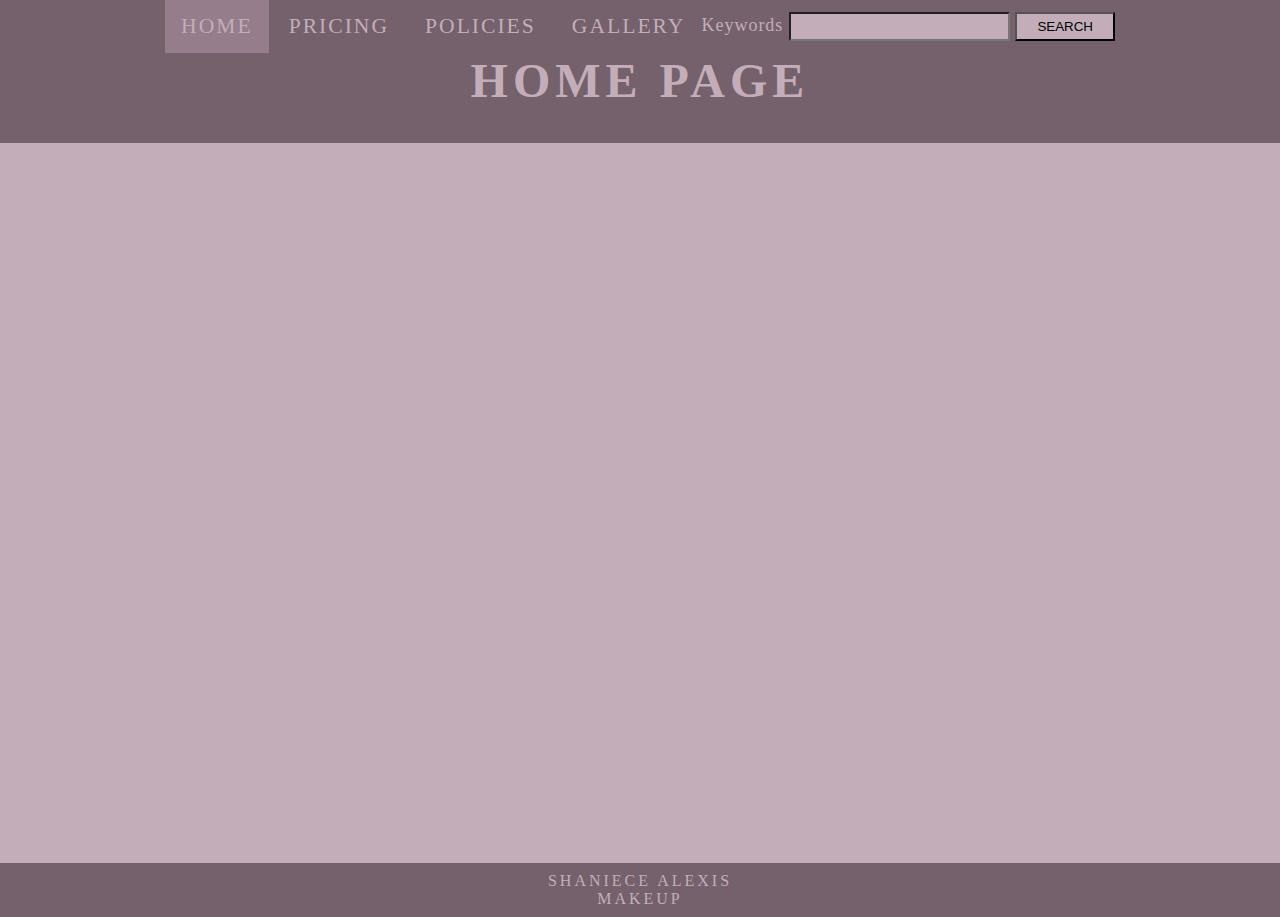
<file: index-bk.html>
<!DOCTYPE html>
<html>
<!------------------------------HEAD------------------------------------------------>
<head>
  <meta charset="UTF-8">
  <meta name="viewport" content="width=device-width, initial-scale=1.0">
  <title>Shaniece Alexis Makeup</title>
  <link rel="stylesheet" type="text/css" href="CSS/style.css">
</head>

<!------------------------------BODY------------------------------------------------>
<body>

	<!--Navigation bar-->
	<nav>
		<ul>
			<li><a href="index.html" class="active">Home</a></li>
			<li><a href="page2-pricing.html">Pricing</a></li>
			<li><a href="page3-policies.html">Policies</a></li>
			<li><a href="page4-gallery.html">Gallery</a></li>
		</ul>

	<!--Search Bar-->		
		<section>
			<form class="search-form" method="get" action="http://www.google.com/search" target="_blank">
				<label>Keywords </label>
				<input type="text" name="q" />
				<input type="submit" value="SEARCH"/>
			</form>
		</section>

	</nav>

	<!--Header area-->
	<header> 
		<h1>HOME PAGE</h1>
	</header>
	
	<!--main area-->
	<main>
		
	</main>

  <!--Footer Area-->
  <footer>
		<div>
			<p>SHANIECE ALEXIS<br>
			MAKEUP</p>	
		</div>	
  </footer>
</body>
</html>
</file>
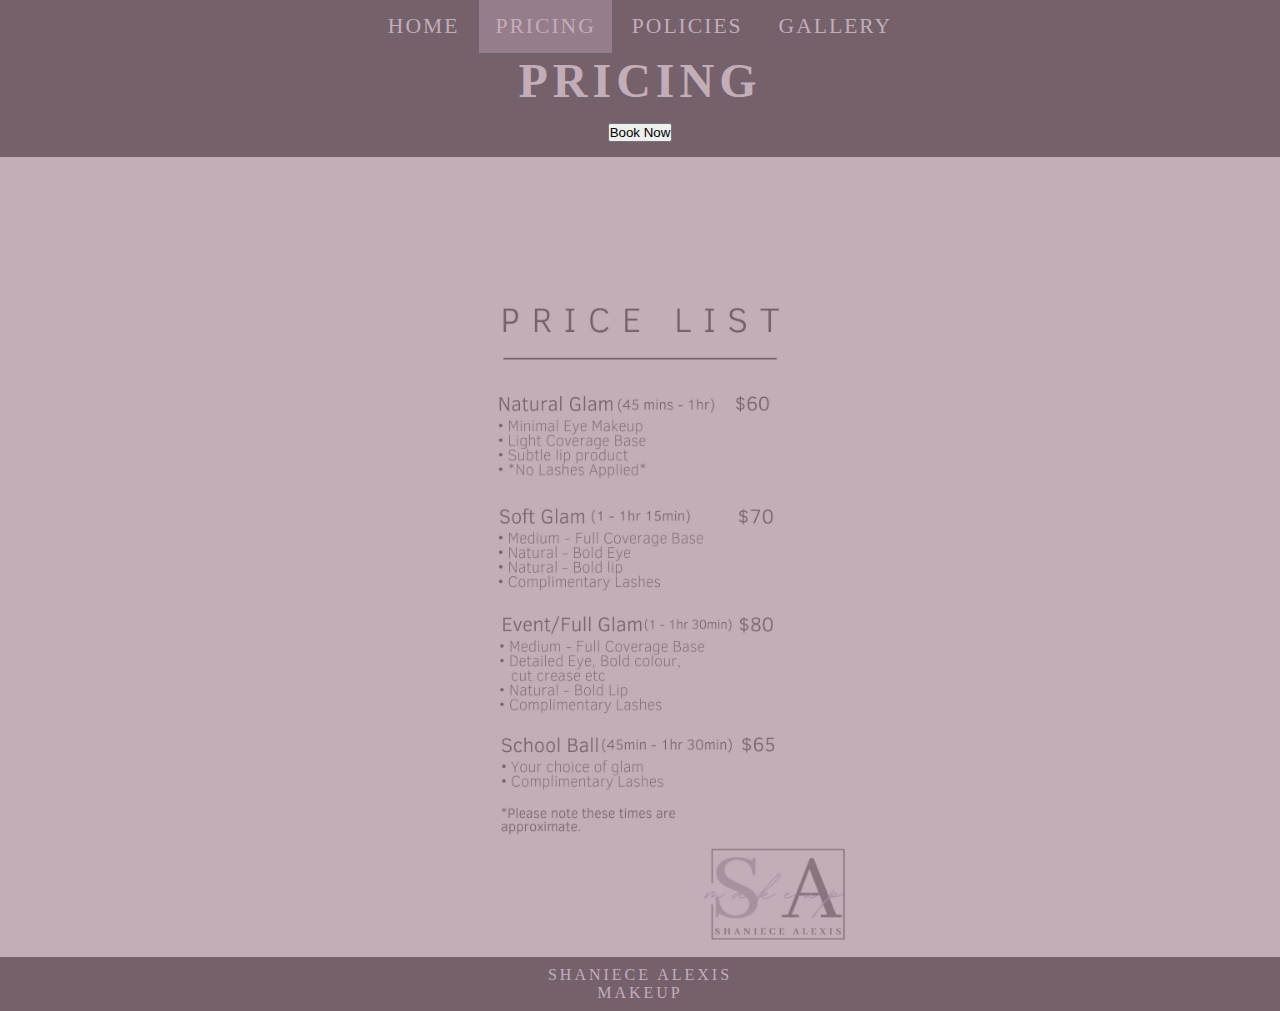
<file: page2-pricing.html>
<!DOCTYPE html>
<html>
<!------------------------------HEAD------------------------------------------------>
<head>
  <meta charset="UTF-8">
  <meta name="viewport" content="width=device-width, initial-scale=1.0">
  <title>Pricing</title>
  <link rel="stylesheet" type="text/css" href="CSS/style.css">
</head>

<!------------------------------BODY------------------------------------------------>
<body>

	<!--Navigation bar-->
	<nav>
		<ul class="navgation">
			<li><a href="index.html" >Home</a></li>
			<li><a href="page2-pricing.html" class="active">Pricing</a></li>
			<li><a href="page3-policies.html">Policies</a></li>
			<li><a href="page4-gallery.html">Gallery</a>
			<ul class="dropdown">
				<li><a href="page4-1-NaturalGlam.html">Natural Glam</a></li>
				<li><a href="page4-2-SoftGlam-FullGlam.html">Soft Glam / Full Glam</a></li>	
			  </ul>
			  </li>
		</ul>
	</nav>


	<!--Header area-->
	<header> 
		<div class="title">
			<h1>PRICING</h1>

		</div>

		<div class="bookNow">
			<form action="https://www.instagram.com/accounts/login/?next=%2Fshaniecealexis_makeup%2F&source=omni_redirect" method="get" target="_blank">
				<button type="submit">Book Now</button>
			 </form>
	    </div>
		
	</header>
	
	<!--body section -->

	<main>
		<section>

		</section>

		<aside>
			
		</aside>

		<div class="pricingForm">
			<img src="Images/Price List .jpg" alt="logo" height="auto" width="450px">
		</div>
	</main>

  <!--Footer Area-->
  <footer>
		<div>
			<p>SHANIECE ALEXIS<br>
			MAKEUP</p>	
		</div>	
  </footer>
</body>
</html>
</file>
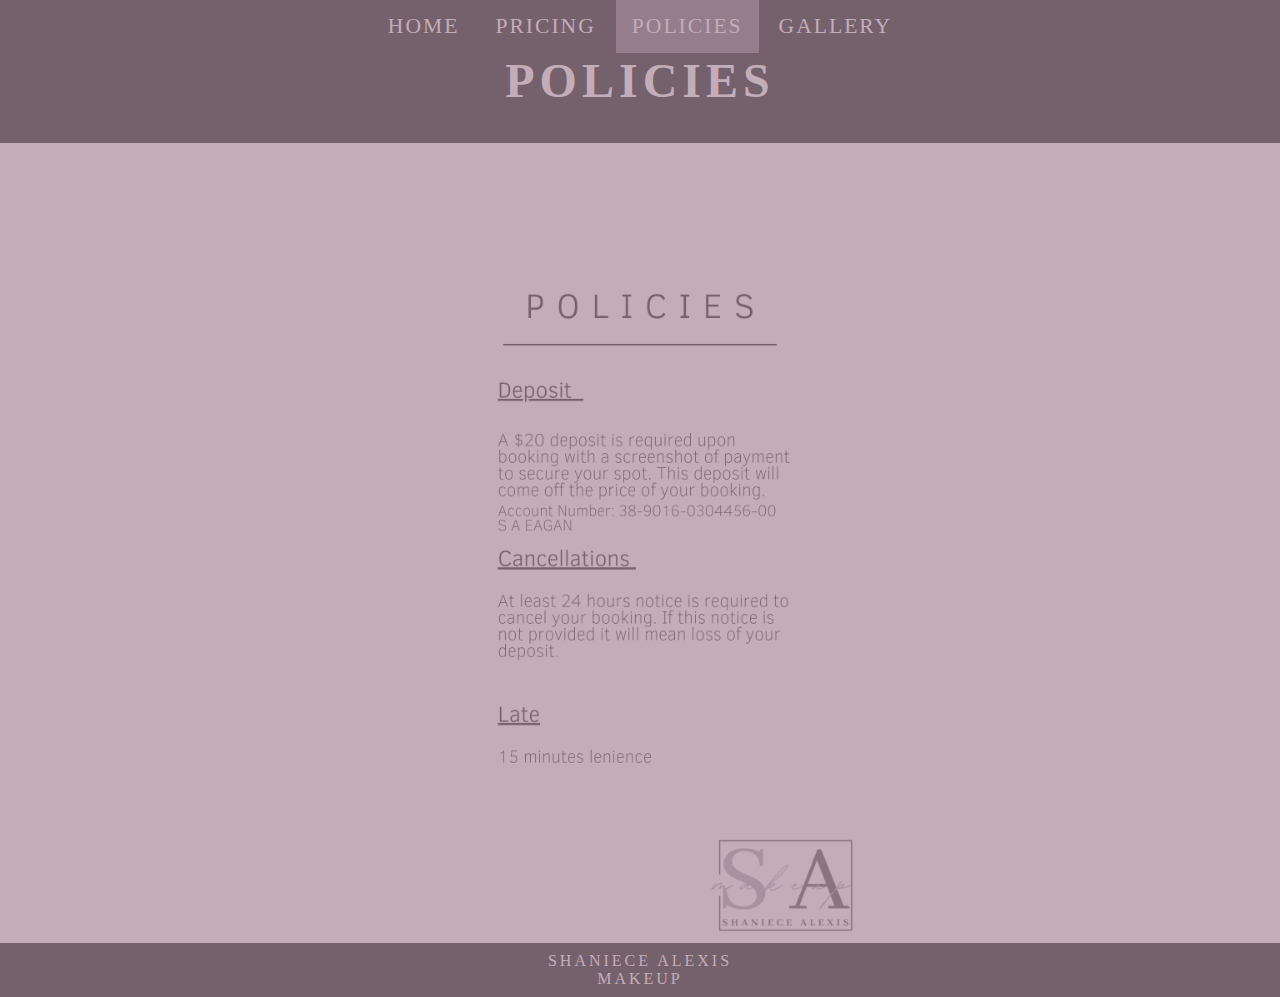
<file: page3-policies.html>
<!DOCTYPE html>
<html>
<!------------------------------HEAD------------------------------------------------>
<head>
  <meta charset="UTF-8">
  <meta name="viewport" content="width=device-width, initial-scale=1.0">
  <title>Policies</title>
  <link rel="stylesheet" type="text/css" href="CSS/style.css">
</head>

<!------------------------------BODY------------------------------------------------>
<body>

	<!--Navigation bar-->
	<nav>
		<ul>
			<li><a href="index.html">Home</a></li>
			<li><a href="page2-pricing.html">Pricing</a></li>
			<li><a href="page3-policies.html" class="active">Policies</a></li>
			<li><a href="page4-gallery.html">Gallery</a>
			<ul class="dropdown">
				<li><a href="page4-1-NaturalGlam.html">Natural Glam</a></li>
				<li><a href="page4-2-SoftGlam-FullGlam.html">Soft Glam / Full Glam</a></li>	
			  </ul>
			  </li>
		</ul>
	</nav>

	<!--Header area-->
	<header> 
		<h1>POLICIES</h1>
	</header>
	
	<!--main area-->
	<main>
		<div class="policiesForm">
		<img src="Images/Policies.png" alt="logo" height="auto" width="450px">
		</div>
	</main>

  <!--Footer Area-->
  <footer>
		<div>
			<p>SHANIECE ALEXIS<br>
			MAKEUP</p>	
		</div>	
  </footer>
</body>
</html>
</file>
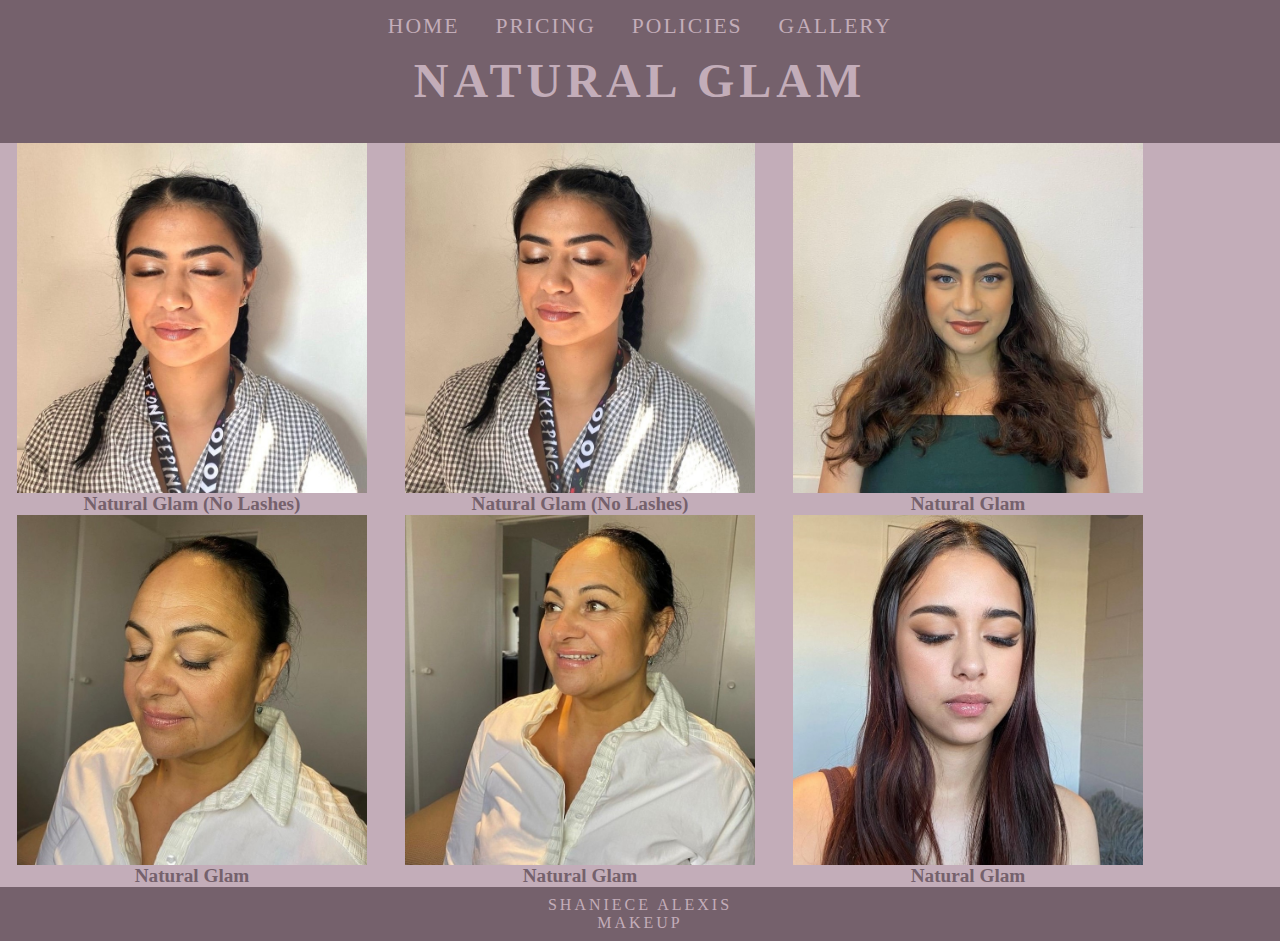
<file: page4-1-NaturalGlam.html>
<!DOCTYPE html>
<html>
<!------------------------------HEAD------------------------------------------------>
<head>
  <meta charset="UTF-8">
  <meta name="viewport" content="width=device-width, initial-scale=1.0">
  <title>Natural Glam</title>
  <link rel="stylesheet" type="text/css" href="CSS/style.css">
</head>

<!------------------------------BODY------------------------------------------------>
<body>

	<!--Navigation bar-->
	<nav>
		<ul>
			<li><a href="index.html">Home</a></li>
			<li><a href="page2-pricing.html">Pricing</a></li>
			<li><a href="page3-policies.html">Policies</a></li>
			<li><a href="page4-gallery.html">Gallery</a>
			<ul class="dropdown">
				<li><a href="page4-1-NaturalGlam.html" class="active">Natural Glam</a></li>
				<li><a href="page4-2-SoftGlam-FullGlam.html">Soft Glam/Full Glam</a></li>	
			  </ul>
			  </li>
		</ul>
	</nav>

	<!--Header area-->
	<header> 
		<h1>NATURAL GLAM</h1>
	</header>
	
	<!--main area-->
	<main>

		<!--Section 1-->
		<div class="image-card">
			<img src="Images/slideshow1/5.jpg" alt="Image" height="350px" width="auto">
			<p>Natural Glam (No Lashes)</p>
		</div>	
		<div class="image-card">
			<img src="Images/slideshow1/6.jpg" alt="Image"  height="350px" width="auto">
			<p>Natural Glam (No Lashes)</p>
		</div>
		<div class="image-card">				
			<img src="Images/slideshow1/7.jpg" alt="Image"  height="350px" width="auto">
			<p>Natural Glam</p>
		</div>
		<div class="image-card">
			<img src="Images/slideshow1/1.jpg" alt="Image"  height="350px" width="auto">
			<p>Natural Glam</p>
		</div>
		<div class="image-card">
			<img src="Images/slideshow1/20.jpg" alt="Image"  height="350px" width="auto">
			<p>Natural Glam</p>
		</div>
		<div class="image-card">
			<img src="Images/slideshow1/15.jpg" alt="Image"  height="350px" width="auto">
			<p>Natural Glam</p>
		</div>
		
	</main>

  <!--Footer Area-->
  <footer>
		<div>
			<p>SHANIECE ALEXIS<br>
			MAKEUP</p>	
		</div>	
  </footer>
</body>
</html>
</file>
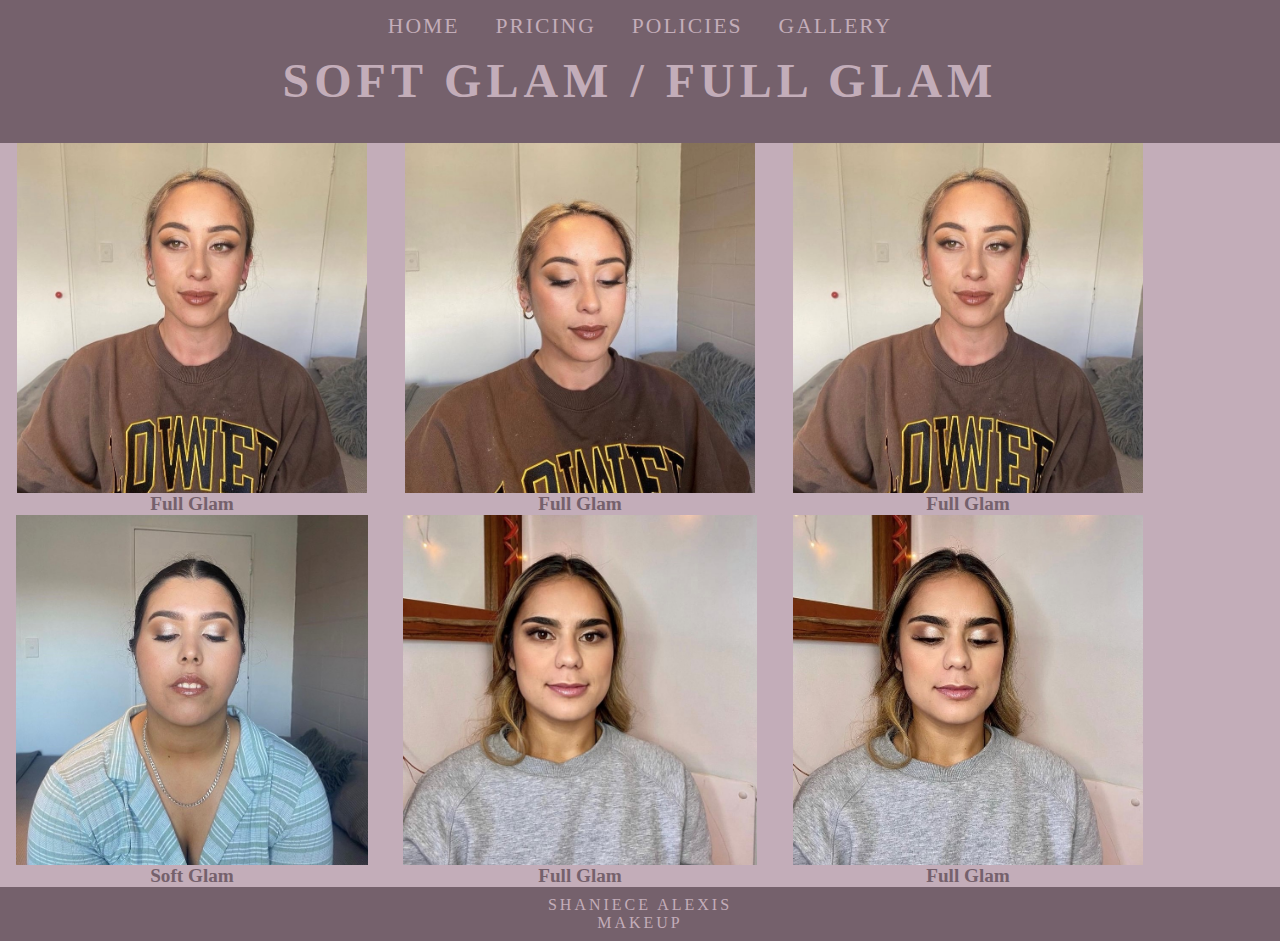
<file: page4-2-SoftGlam-FullGlam.html>
<!DOCTYPE html>
<html>
<!------------------------------HEAD------------------------------------------------>
<head>
  <meta charset="UTF-8">
  <meta name="viewport" content="width=device-width, initial-scale=1.0">
  <title>Soft Glam / Full Glam</title>
  <link rel="stylesheet" type="text/css" href="CSS/style.css">
</head>

<!------------------------------BODY------------------------------------------------>
<body>

	<!--Navigation bar-->
	<nav>
		<ul>
			<li><a href="index.html">Home</a></li>
			<li><a href="page2-pricing.html">Pricing</a></li>
			<li><a href="page3-policies.html">Policies</a></li>
			<li><a href="page4-gallery.html">Gallery</a>
			<ul class="dropdown">
				<li><a href="page4-1-NaturalGlam.html">Natural Glam</a></li>
				<li><a href="page4-2-SoftGlam-FullGlam.html" class="active">Soft Glam / Full Glam</a></li>	
			  </ul>
			  </li>
		</ul>
	</nav>

	<!--Header area-->
	<header> 
		<h1>SOFT GLAM / FULL GLAM</h1>
	</header>
	
	<!--main area-->
	<main>
		<!--Section 1-->
		<div class="image-card">
			<img src="Images/slideshow1/19.jpg" alt="Image" height="350px" width="auto">
			<p>Full Glam</p>
		</div>	
		<div class="image-card">
			<img src="Images/slideshow1/18.jpg" alt="Image"  height="350px" width="auto">
			<p>Full Glam</p>
		</div>
		<div class="image-card">				
			<img src="Images/slideshow1/19.jpg" alt="Image"  height="350px" width="auto">
			<p>Full Glam</p>
		</div>
		<div class="image-card">
			<img src="Images/slideshow1/12.jpg" alt="Image"  height="350px" width="auto">
			<p>Soft Glam</p>
		</div>
		<div class="image-card">
			<img src="Images/slideshow1/3.jpg" alt="Image"  height="350px" width="auto">
			<p>Full Glam</p>
		</div>
		<div class="image-card">
			<img src="Images/slideshow1/2.jpg" alt="Image"  height="350px" width="auto">
			<p>Full Glam</p>
		</div>		
		
	</main>

  <!--Footer Area-->
  <footer>
		<div>
			<p>SHANIECE ALEXIS<br>
			MAKEUP</p>	
		</div>	
  </footer>
</body>
</html>
</file>
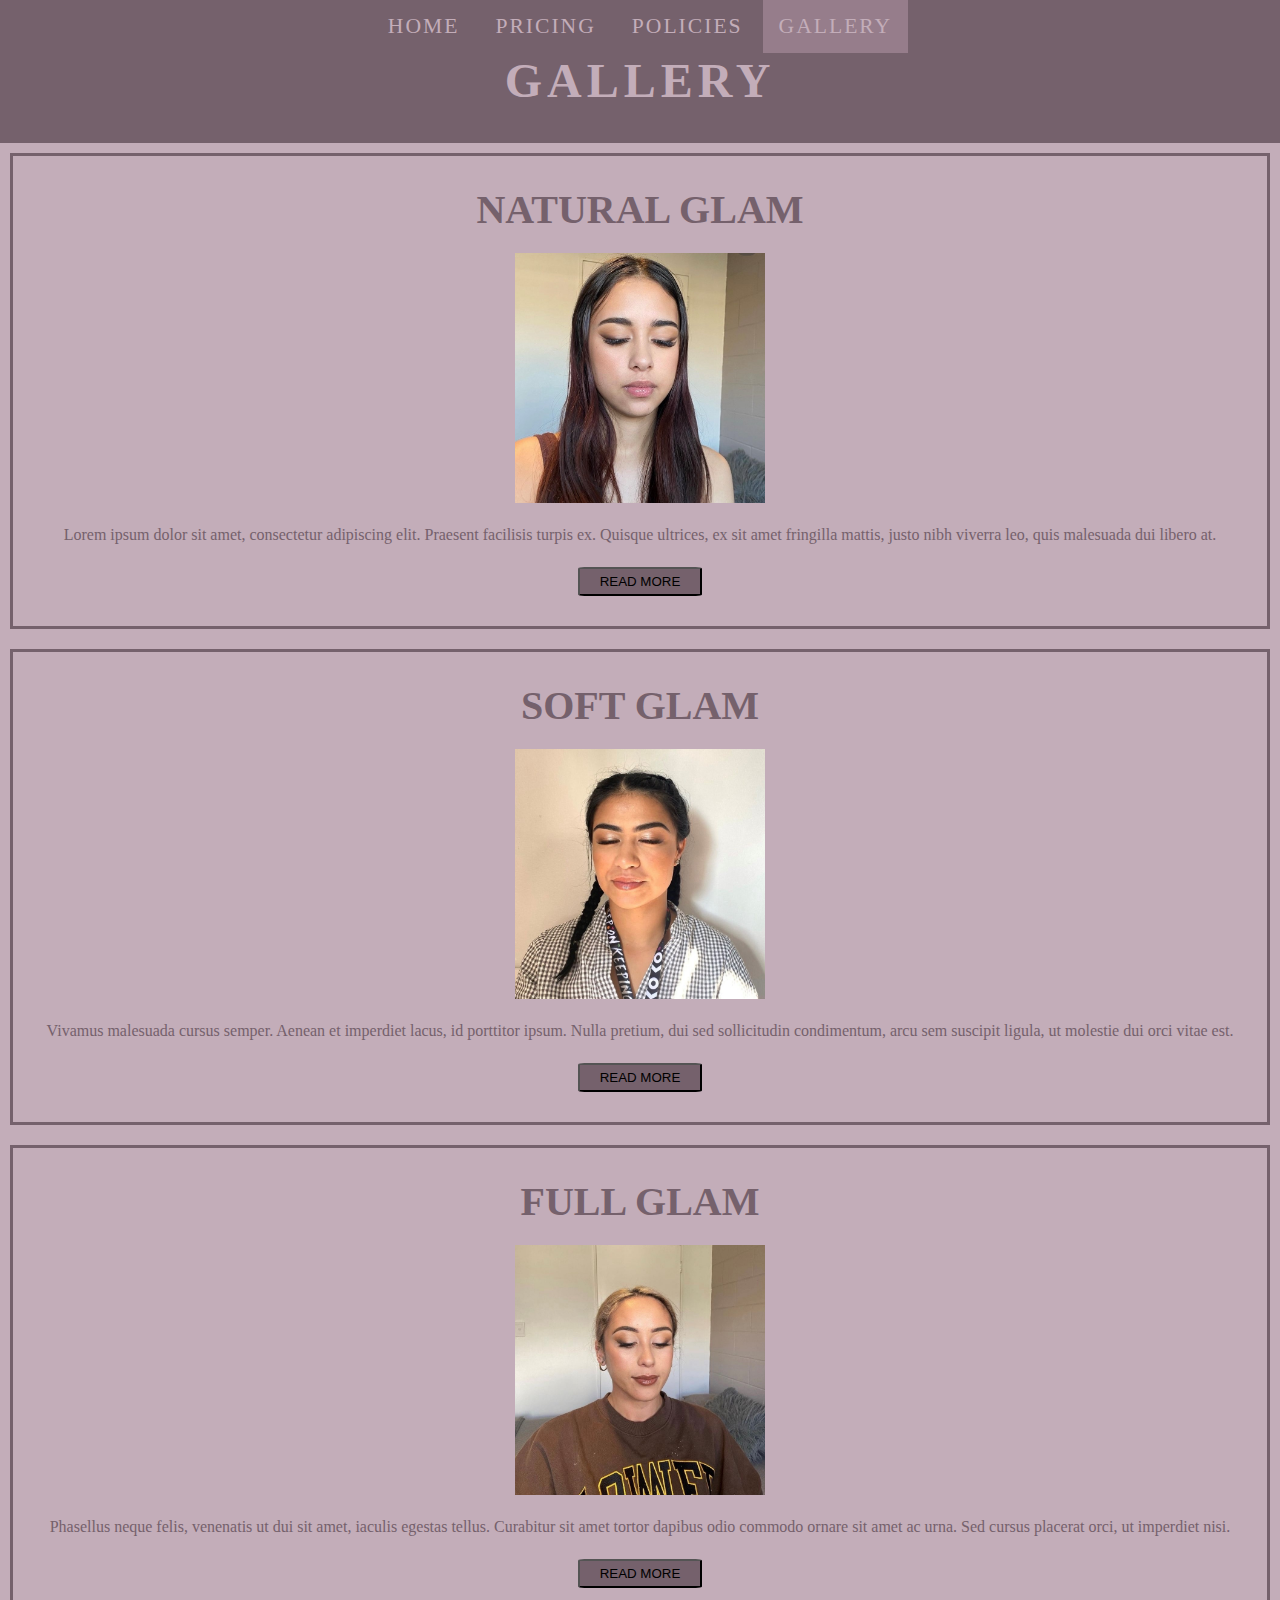
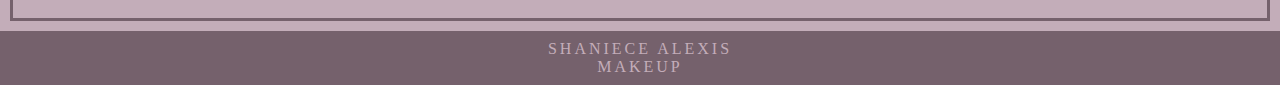
<file: page4-gallery.html>
<!DOCTYPE html>
<html>
<!------------------------------HEAD------------------------------------------------>
<head>
  <meta charset="UTF-8">
  <meta name="viewport" content="width=device-width, initial-scale=1.0">
  <title>Gallery</title>
  <link rel="stylesheet" type="text/css" href="CSS/style.css">
</head>

<!------------------------------BODY------------------------------------------------>
<body>

	<!--Navigation bar-->
	<nav>
		<ul>
			<li><a href="index.html">Home</a></li>
			<li><a href="page2-pricing.html">Pricing</a></li>
			<li><a href="page3-policies.html">Policies</a></li>
			<li><a href="page4-gallery.html" class="active">Gallery</a>
			<ul class="dropdown">
				<li><a href="page4-1-NaturalGlam.html">Natural Glam</a></li>
				<li><a href="page4-2-SoftGlam-FullGlam.html">Soft Glam / Full Glam</a></li>	
			  </ul>
			  </li>
		</ul>
	</nav>

	<!--Header area-->
	<header> 
		<h1>GALLERY</h1>
	</header>
	
	<!--main area-->
	<main>
	
		<!--SECTION 1-->
		<section>
			<div class="container-1">
				<!--Box 1-->
				<div class="topic-box">
					<h3>NATURAL GLAM</h3>
					<img src="Images/slideshow1/15.jpg"></img>
					<p>Lorem ipsum dolor sit amet, consectetur adipiscing elit. Praesent facilisis turpis ex. Quisque ultrices, ex sit amet fringilla mattis, justo nibh viverra leo, quis malesuada dui libero at.  </p>
					<button class="read-more-button">READ MORE</button>
				</div>
				
				<!--Box 2-->
				<div class="topic-box">
					<h3>SOFT GLAM</h3>
					<img src="Images/slideshow1/5.jpg"></img>
					<p>Vivamus malesuada cursus semper. Aenean et imperdiet lacus, id porttitor ipsum. Nulla pretium, dui sed sollicitudin condimentum, arcu sem suscipit ligula, ut molestie dui orci vitae est. </p>
					<button class="read-more-button">READ MORE</button>
				</div>			

				<!--Box 3-->
				<div class="topic-box">
					<h3>FULL GLAM</h3>
					<img src="Images/slideshow1/18.jpg"></img>
					<p>Phasellus neque felis, venenatis ut dui sit amet, iaculis egestas tellus. Curabitur sit amet tortor dapibus odio commodo ornare sit amet ac urna. Sed cursus placerat orci, ut imperdiet nisi. </p>
					<button class="read-more-button">READ MORE</button>
				</div>						
			</div>				
		</section>	
		
	</main>

  <!--Footer Area-->
  <footer>
		<div>
			<p>SHANIECE ALEXIS<br>
			MAKEUP</p>	
		</div>	
  </footer>
</body>
</html>
</file>
<file: CSS/style.css>
body {
	background: #c3adb9;	
	font-family: "Times New Roman", serif;
}

* {/*star symbol means all HTML elements*/
	box-sizing: border-box;/*Ref: https://www.w3schools.com/css/css3_box-sizing.asp*/
	margin: 0;
	padding: 0;
}

/*
.ul .navagation .li {
	font-size: 16px;
	font-weight: 700PX;
}
*/

nav {
	min-height: 5vh;
	background-color: #75616c;
	
	/*Centralization*/
	display: flex;
	flex-direction: row;
	justify-content: center;
	align-items: center;	
}

/*------------------------*/
nav ul {
	list-style-type: none;
	margin: 0;
	padding: 0;
	overflow: visible;
	
	display: inline-block;
}

nav ul li {
	display: inline-block;
	font-family: "Abhaya Libre Regular";
	font-size: 18px;

	/*dropdown menu*/
	position: relative;
}

nav ul li a {
	display: block;
	color: #c3adb9;
	text-align: center;
	padding: 14px 16px;
	text-decoration: none;  
	font-size: larger;
	font-family:"Abhaya Libre Regular";
	letter-spacing: 2px;

	text-transform: uppercase;
}

.active {
	background-color: #967d8b;
}

nav ul li a:hover:not(.active) {
	background-color: #967d8b;
}

/*Dropdown menu*/
.dropdown {
	background-color: #88707d;
}

nav ul li ul {
  visibility: hidden;
  opacity: 0;
  position: absolute;
  transition: all 0.5s ease;/*Animation*/
  left: 0;
  display: none;
}

nav ul li:hover > ul, nav ul li ul:hover {
  visibility: visible;
  opacity: 1;
  display: block;
}

nav ul li ul li {
  width: 100%;
}


 /*-----------------------*/
 /*Set styles for form and inputs inside form*/
 .search-form {
	display: block;
	text-align: center;
	font-family: "Abhaya Libre Regular";
	font-size: large;
	color: #c3adb9;
	letter-spacing: 1px;
}

.search-form input[type="submit"] {
   padding: 5px 20px 5px 20px; 
   background-color: #c3adb9;
   transition: color 0.2s;
}

.search-form input:hover {
	color: #c3adb9;
}	

 .search-form input[type="text"] {
   padding: 5px 20px 5px 20px; 
   color: #75616c;
   position: relative;
   left: 400;
   background-color: #c3adb9;
}


/*--------------------*/
header {
	min-height: 10vh;
	color: #c3adb9;
	background-color: #75616c;
	font-family:"Abhaya Libre Regular";
	letter-spacing: 5px;
	font-weight: bold;
	font-size: x-large;
	

	/*Centralize the content inside this element both vertically and horizontally*/
	display: block;
	text-align: center;
	/*justify-content: center;
	align-items: center;*/
}

.bookNow {
	border: none;
	color: #c3adb9;
	padding: 15px 32px;
	text-align: center;
	text-decoration: none;
	display: inline-block;
	font-size: 16px;
	
}

/*Set styles for the SLIDESHOW */
/*Centralize the slideShowImage*/
#slideShowImage {
	display: block;
	margin-left: auto;
	margin-right: auto;
	padding-top: 85px;
	
	/*Set the image height and width for smartphones*/
	height: 700px;
}

/*-----------Map-----------*/
.mapLink {
	position: relative; 
	padding-bottom: 0%;
	padding-left: 0.5%;
}

/*-----------Audio-----------*/
.audio {
	position: relative; 
	padding-bottom: 0%;
	padding-left: 0.5%;
}

/*-----------------------*/

.iframe-container {
	position: relative; 
	padding-bottom: 0%;
	padding-left: 0.5%;
}


/*Instagram Icon Link*/
.social-icon {
	color: #c3adb9;
	transition: color 0.2s;


}

.social-icon:hover {
	color:white;
}

.instagramLink {
	padding-left: 50px;
	height: auto;
	width: 1px;

}

/*************************/
main {
	min-height: 80vh;
	background: #c3adb9;
	background-position: center;

}

/******Pricing Webpage*****/

.pricingForm {
	display: flex;
	justify-content: center;
	align-items: center;
	padding-top: 0%;
}

/******Policies Webpage*****/
.policiesForm {
	display: flex;
	justify-content: center;
	align-items: center;
}

.indexImage {
	display: flex;
	justify-content: center;
	align-items: center;
}

/******Shaniece Alexis Makeup Title*****/
.titleSAM {
	text-align: center;
}

/*******Gallery Webpage*********/
/*-----------------------*/
/*Set style for 3 columns*/
.container-1 {	
	/*Use display: flex to change the layout*/
	display: flex;
	flex-direction: column;	
 }
 
 .topic-box {
	margin: 10px;
	padding: 30px;
	border: 3px solid #75616c;
	
	/*Create box equal size*/
	flex: 1;
 }
 
 .container-1 .topic-box h3 {	 
	 text-align: center;
	 font-size: 40px;
	 margin-bottom: 20px;
	 color: #75616c;
 }
 
 .container-1 .topic-box p {
	  margin-top: 20px;
	  text-align: center;
	  color: #75616c;
	  line-height: 24px;
 }
 
 .container-1 .topic-box img {
	 /*Centralize the image*/
	 display: block;	 
	 margin-left: auto;
	 margin-right: auto;
	 color: #75616c;
	 
	 /*Make the image responsive*/
	 height: 250px;
	 width: auto;
 }
 
 /*-----------------------*/

  /*Set styles for the "READ MORE" button gor Gallery Webpage*/
  .read-more-button {
	display: block;
	margin-left: auto;
	margin-right: auto;	 

	border-radius: 5%;
	background-color: #75616c;
	margin-top: 20px;
	padding: 5px 20px 5px 20px; 
 }
 
 /*-----------------------*/

/******Natural Glam Webpage Image*****/
.NGImage {
	display: flex;
	justify-content: center;
	align-items: center;
	flex: 33.33%;
	padding: 5px;
	padding-top: 4%;
}

/******Full Glam Webpage Image*****/
.image-card {
	display: inline-block;
	width: 30%;
	text-align: center;
	color: #75616c;
	font-weight: bold;
	font-size: larger;
}

.image-card img {
	display: block;
	margin-left: auto;
	margin-right: auto;
}



.FGImage {
	justify-content: center;
	align-items: center;
	display: inline-block;
	padding-left: 17%;
}

footer {
	height: 6vh;
	background: #75616c;

	/*Centralize the content inside this element both vertically and horizontally*/
	display: flex;
	justify-content: center;
	align-items: center;
}

footer p {
	text-align: center;
	color: #c3adb9;
	font-family: "Abhaya Libre Regular";
	letter-spacing: 3px;
}





/*--------------------------------------------*/
/*THIS STYLES ARE FOR SMALL DEVICES*/
@media only screen and (max-width: 600px) {

	nav ul li {
		display: block;
	}

	nav {
		flex-direction: column;
	}

	.image-card {
		width: 90%;
	}

	#slideShowImage {
		/*Set the image height and width*/
		height: 400px;
	}
	
 }
 
 *----------------------------------------------------------------*/
 /*Else: all screen bigger than 768px
   768px < screen
   CSS Styles for big screens 
 */
@media only screen and (min-width: 769px) {
	#slideShowImage {
		/*Set the image height and width*/
		height: 600px;
	}	
 }
</file>
